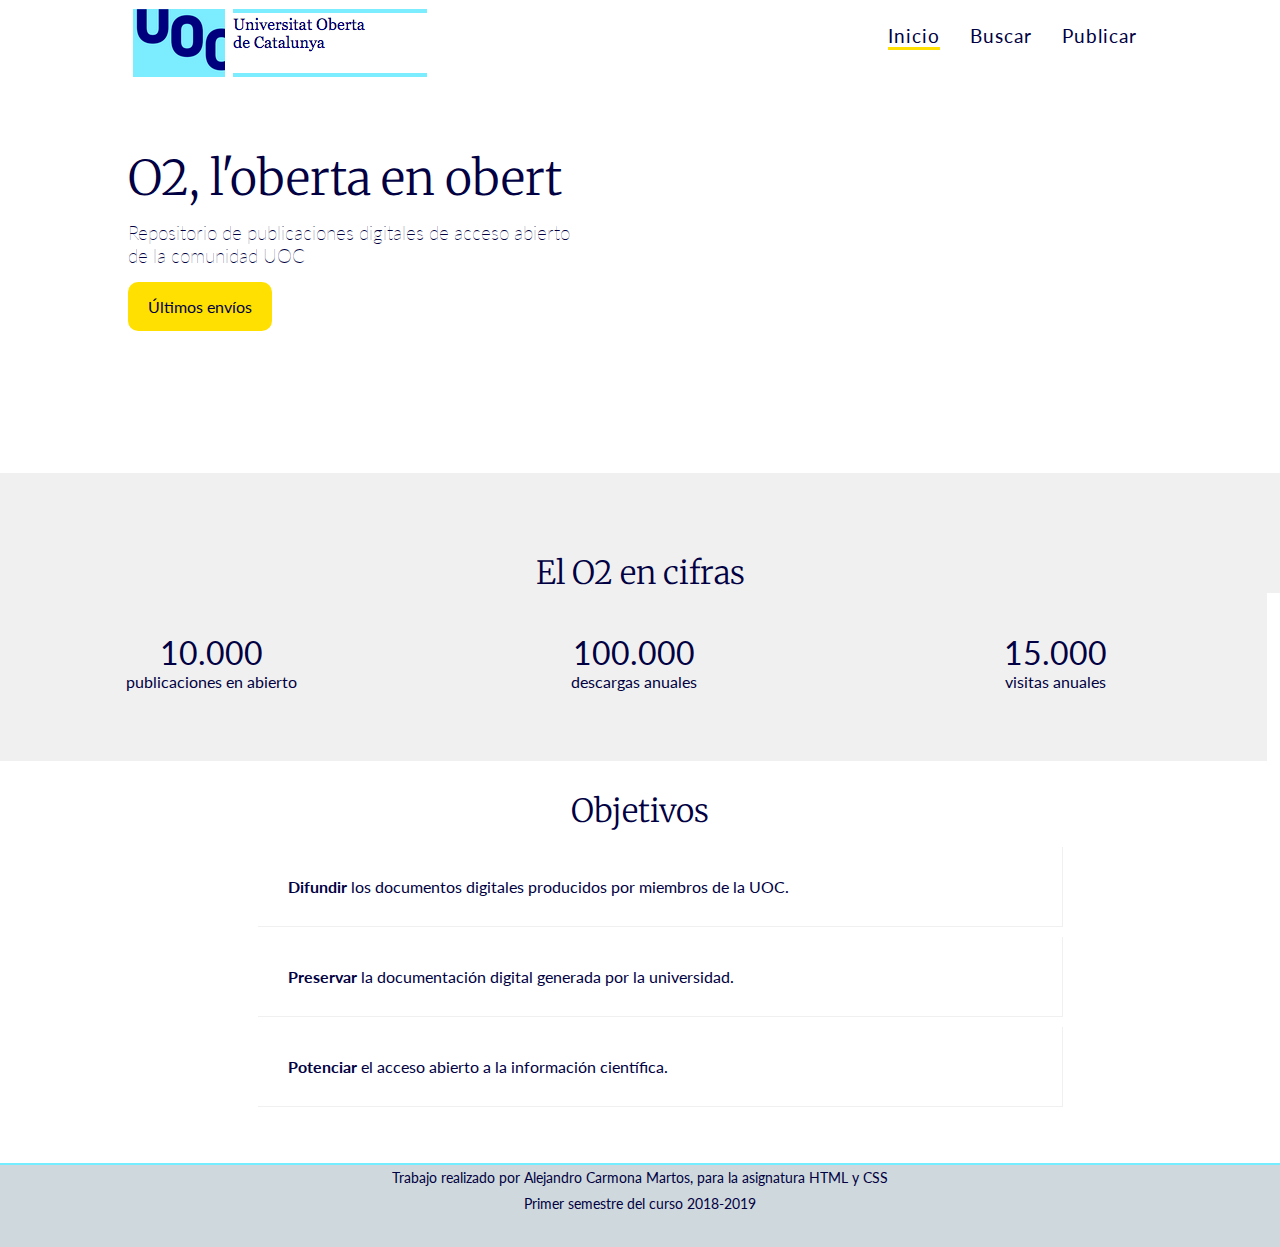
<file: index.html>
<!DOCTYPE html>
<html lang="es">
<head>
	<title>Inicio · PEC2 HTML y CSS</title>
	<meta charset="UTF-8">
	<link rel="stylesheet" href="https://use.fontawesome.com/releases/v5.4.1/css/all.css" integrity="sha384-5sAR7xN1Nv6T6+dT2mhtzEpVJvfS3NScPQTrOxhwjIuvcA67KV2R5Jz6kr4abQsz" crossorigin="anonymous">
	<link rel="stylesheet" type="text/css" href="css/estilos.css">
</head>
<body class="index">
	<header>
		<div>
			<a href="index.html"><img src="img/logo.png" alt="logotipo UOC"></a>
		</div>
		<nav>
			<ul>
				<li><a href="index.html" class="actual">Inicio</a></li>
				<li><a href="http://openaccess.uoc.edu/webapps/o2/?locale=es" target="_blank">Buscar</a></li>
				<li><a href="publicar.html">Publicar</a></li>
			</ul>
		</nav>
	</header>
	<main>
		<div class="clear"></div>
		<section class="inicioDestacado">
			<div>
				<h2>O2, l'oberta en obert </h2>
				<h1>Repositorio de publicaciones digitales de acceso abierto de la comunidad UOC</h1>
				<a href="ultimos-envios.html" class="boton">Últimos envíos</a>
			</div>
			<iframe title="video" width="100%" height="315" src="https://www.youtube.com/embed/o2ZF15PyTZk" frameborder="0" allow="accelerometer; autoplay; encrypted-media; gyroscope; picture-in-picture" allowfullscreen></iframe>
		</section>
		<div class="clear"></div>
		<section class="inicioCifras">
			<h2>El O2 en cifras</h2>
			<div class="inicioCifrasColumnas">
				<div><i class="fas fa-newspaper"></i>10.000 <span>publicaciones en abierto</span></div>
				<div><i class="fas fa-download"></i>100.000 <span>descargas anuales</span></div>
				<div><i class="fas fa-users"></i>15.000 <span>visitas anuales</span></div>
			</div>
		</section>
		<div class="clear"></div>
		<section class="inicioObjetivos">
			<h2>Objetivos</h2>
			<ul>
				<li><span>Difundir</span> los documentos digitales producidos por miembros de la UOC.</li>
				<li><span>Preservar</span> la documentación digital generada por la universidad.</li>
				<li><span>Potenciar</span> el acceso abierto a la información científica.</li>
			</ul>
		</section>
		<div class="clear"></div>
	</main>
	<footer>
			<p>Trabajo realizado por Alejandro Carmona Martos, para la asignatura HTML y CSS</p>
			<p>Primer semestre del curso 2018-2019</p>		
	</footer>

</body>
</html>
</file>
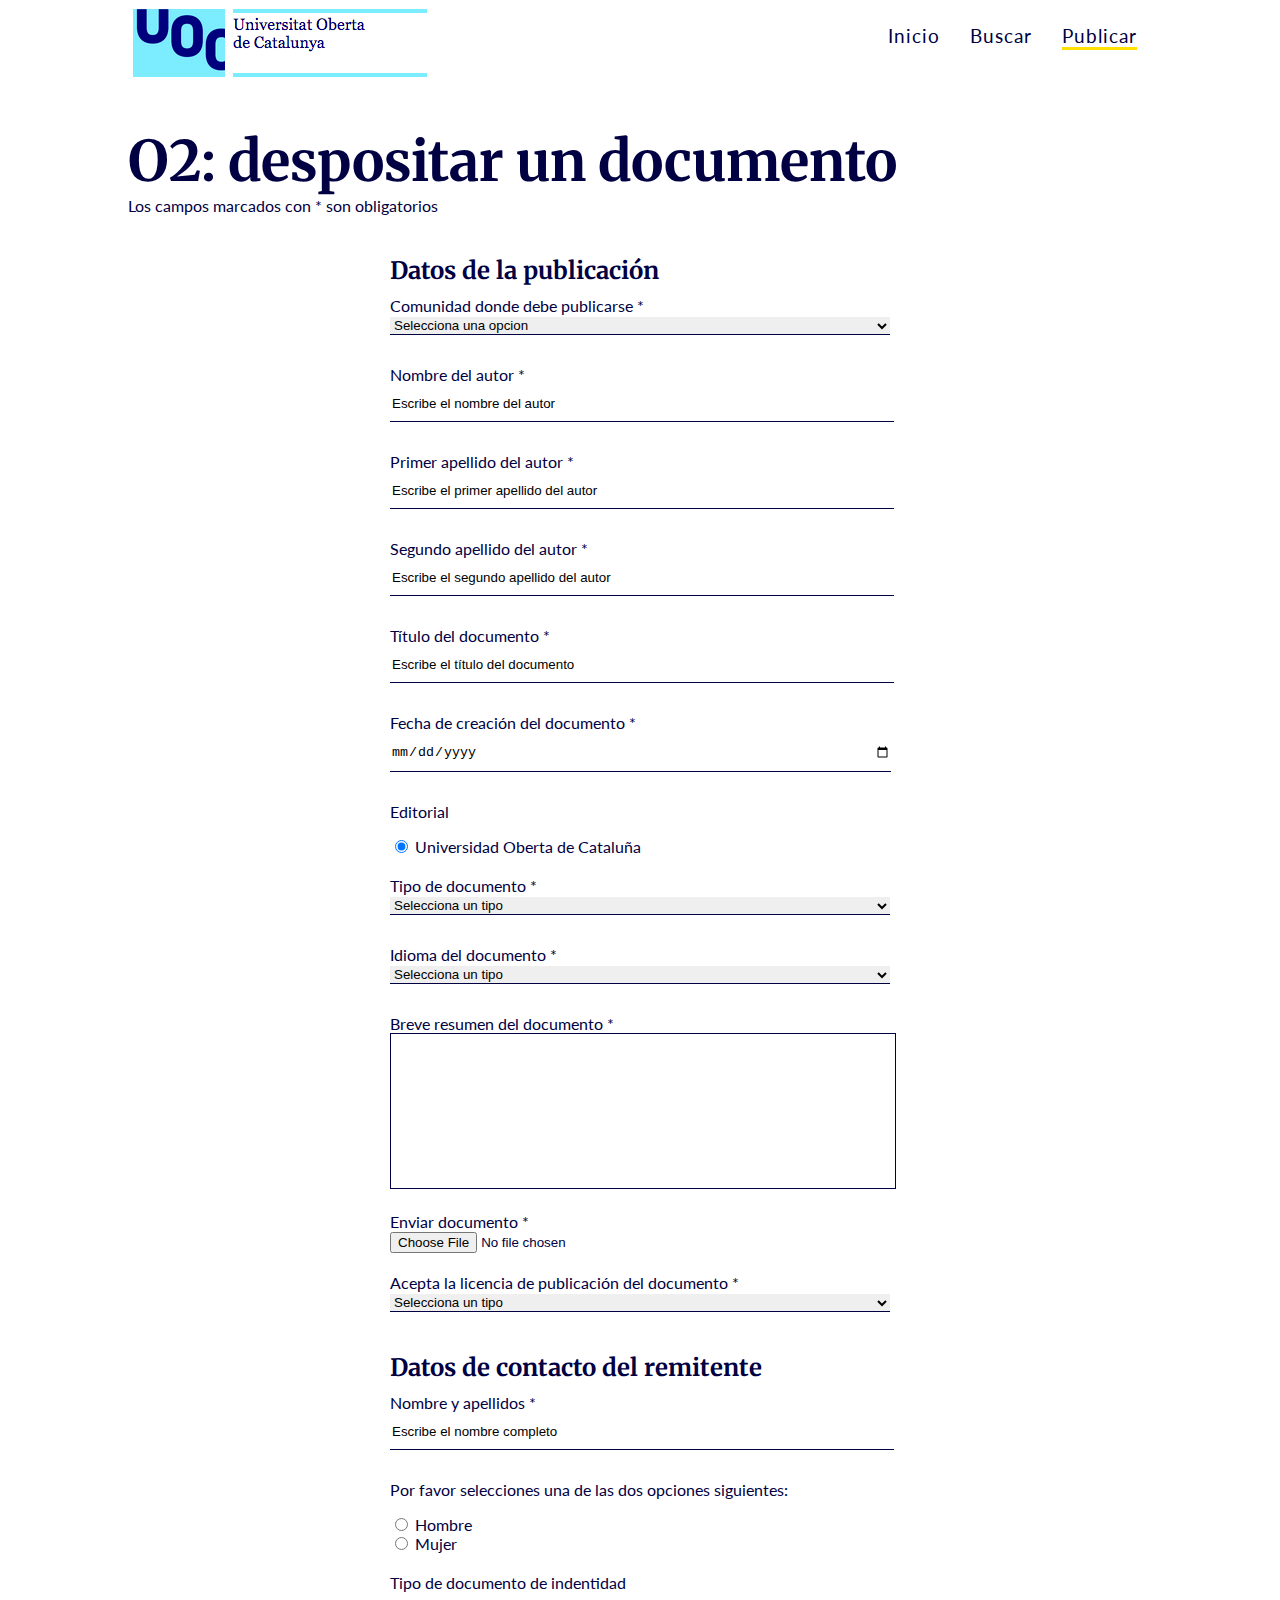
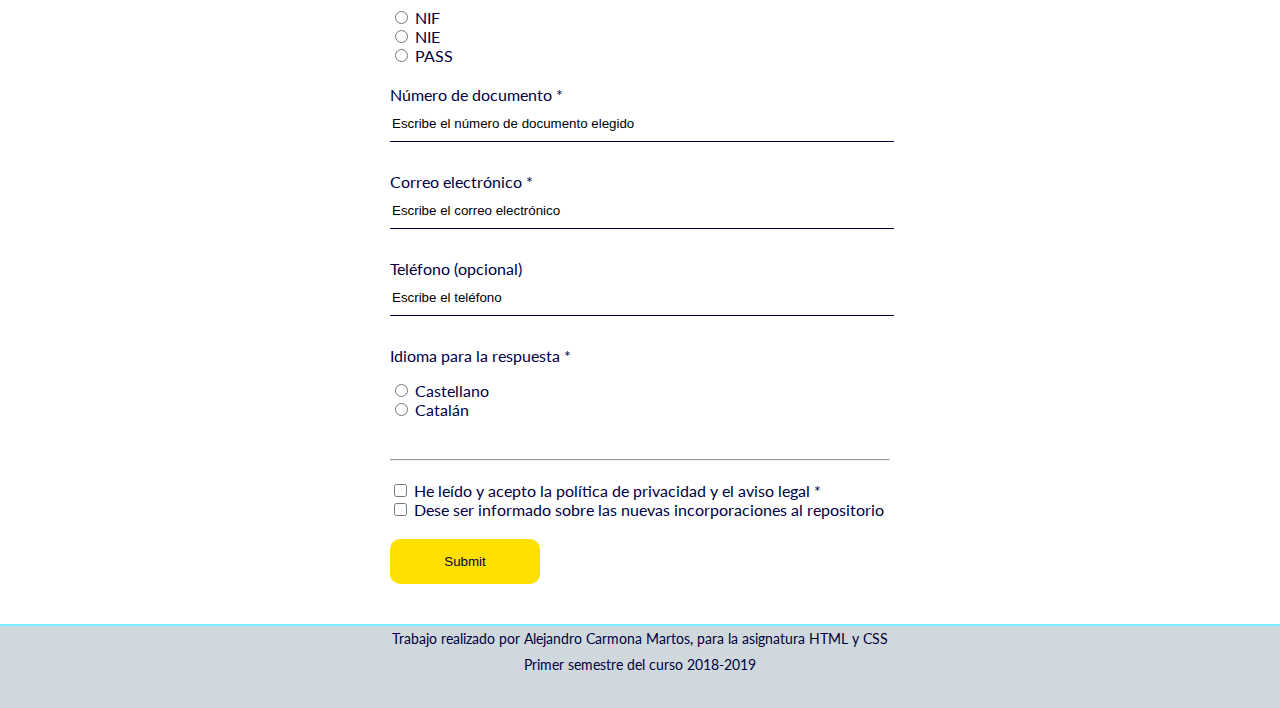
<file: publicar.html>
<!DOCTYPE html>
<html lang="es">
  <head>
    <title>Despositar un documento · PEC2 HTML y CSS</title>
    <meta charset="UTF-8" />
    <link
      rel="stylesheet"
      href="https://use.fontawesome.com/releases/v5.4.1/css/all.css"
      integrity="sha384-5sAR7xN1Nv6T6+dT2mhtzEpVJvfS3NScPQTrOxhwjIuvcA67KV2R5Jz6kr4abQsz"
      crossorigin="anonymous"
    />
    <link rel="stylesheet" type="text/css" href="css/estilos.css" />
  </head>
  <body class="publicar">
    <header>
      <div>
        <a href="index.html"><img src="img/logo.png" alt="logotipo UOC" /></a>
      </div>
      <nav>
        <ul>
          <li><a href="index.html">Inicio</a></li>
          <li>
            <a
              href="http://openaccess.uoc.edu/webapps/o2/?locale=es"
              target="_blank"
              >Buscar</a
            >
          </li>
          <li><a href="publicar.html" class="actual">Publicar</a></li>
        </ul>
      </nav>
    </header>
    <div class="clear"></div>
	<main>
		<section class="publicarFormulario">
		<h1>O2: despositar un documento</h1>
		<p>Los campos marcados con * son obligatorios</p>
		<form>
			<h2>Datos de la publicación</h2>

			<label for="comunidad-donde-publicarse">Comunidad donde debe publicarse *
			<select id="comunidad">
			<option value="">Selecciona una opcion</option>
			<option value="docencia">Docencia</option>
			<option value="institucional">Institucional</option>
			<option value="investigacion">Investigación</option>
			<option value="datos">Datos</option>
			</select>
			</label>

			<label for="nombre-del-autor">Nombre del autor *</label>
			<input
			type="text"
			name="nombre-del-autor"
			id="nombre-del-autor"
			placeholder="Escribe el nombre del autor"
			required
			pattern="[A-Za-z]+"
			minlength="2"
			maxlength="64"
			/>

			<label for="primer-apellido-autor">Primer apellido del autor *</label>
			<input
			type="text"
			name="primer-apellido-autor"
			id="primer-apellido-autor"
			placeholder="Escribe el primer apellido del autor"
			required
			pattern="[A-Za-z]+"
			minlength="2"
			maxlength="64"
			/>

			<label for="segundo-apellido-autor">Segundo apellido del autor *</label>
			<input
			type="text"
			name="segundo-apellido-autor"
			id="segundo-apellido-autor"
			placeholder="Escribe el segundo apellido del autor"
			required
			pattern="[A-Za-z]+"
			minlength="2"
			maxlength="64"
			/>

			<label for="titulo-documento">Título del documento *</label>
			<input
			type="text"
			name="titulo-documento"
			id="titulo-documento"
			placeholder="Escribe el título del documento"
			pattern="[A-Za-z]+"
			minlength="2"
			maxlength="64"
			/>

			<label for="fecha-creacion-documento"
			>Fecha de creación del documento *</label
			>
			<input
			type="date"
			name="fecha-creacion-documento"
			id="fecha-creacion-documento"
			required
			/>

			<div class="radio">
			<p>Editorial</p>
			<input
				type="radio"
				name="editorial"
				id="editorial"
				value="uoc"
				checked
			/>
			<label for="editorial">Universidad Oberta de Cataluña</label>
			</div>

			<label for="tipo-documento">Tipo de documento *</label>
			<select id="tipo-documento">
			<option value="">Selecciona un tipo</option>
			<option value="articulo">Artículo</option>
			<option value="tfg">Trabajo fin de carrera</option>
			<option value="tfm">Trabajo fin de máster</option>
			<option value="tesis-doctoral">Tesis doctoral</option>
			<option value="libro">Libro</option>
			<option value="capitulo-o-parte-de-libro">
				Capítulo o parte de libro
			</option>
			<option value="revision">Revisión</option>
			<option value="Conferencia">Conferencia</option>
			<option value="clase">Clase</option>
			<option value="informe-investigacion">Informe investigación</option>
			<option value="informe-interno">Informe interno</option>
			<option value="hoja-informativa">Hoja informativa</option>
			<option value="documental">Documental</option>
			</select>

			<label for="idioma-documento">Idioma del documento *</label>
			<select id="idioma-documento">
			<option value="">Selecciona un tipo</option>
			<option value="castellano">Castellano</option>
			<option value="catalan">Catalán</option>
			<option value="ingles">Inglés</option>
			<option value="aleman">Alemán</option>
			<option value="france">Frances</option>
			<option value="italiano">Italiano</option>
			<option value="japones">Japonés</option>
			<option value="chino">Chino</option>
			<option value="otro">otro</option>
			</select>

			<label for="resumen">Breve resumen del documento *</label>
			<textarea name="resumen" id="resumen" cols="25" rows="3"></textarea>

			<label for="enviar-documento">Enviar documento *</label>
			<input type="file" name="enviar-documento" id="enviar-documento" />

			<label for="licencia"
			>Acepta la licencia de publicación del documento *</label
			>
			<select id="licencia">
			<option value="">Selecciona un tipo</option>
			<option value="Reconocimiento-NoComercial-SinObraDerivada">
				Reconocimiento NoComercial-SinObraDerivada 3.0
			</option>
			<option value="reconocimiento-nocomercial-compartirigual">
				Reconocimiento -NoComercial-CompartirIgual 3.0
			</option>
			<option value="reconocimiento-sinobraderivada">
				Reconocimiento -SinObraDerivada 3.0
			</option>
			<option value="reconocimiento-compartirigual">
				Reconocimiento -CompartirIgual 3.0
			</option>
			<option value="reconocimiento">Reconocimiento 3.0</option>
			</select>

			<h2>Datos de contacto del remitente</h2>
			<label for="nombre-completo">Nombre y apellidos *</label>
			<input
			type="text"
			name="nombre-completo"
			id="nombre-completo"
			placeholder="Escribe el nombre completo"
			/>

			<div class="radio">
			<p>Por favor selecciones una de las dos opciones siguientes:</p>
			<div>
				<input type="radio" name="genero" id="hombre" value="hombre" />
				<label for="hombre">Hombre</label>
			</div>
			<div>
				<input type="radio" name="genero" id="mujer" value="mujer" />
				<label for="mujer">Mujer</label>
			</div>
			</div>
			<div class="radio">
			<p>Tipo de documento de indentidad</p>
			<div>
				<input type="radio" name="documento" id="nif" value="nif" />
				<label for="nif">NIF</label>
			</div>
			<div>
				<input type="radio" name="documento" id="nie" value="nie" />
				<label for="nie">NIE</label>
			</div>
			<div>
				<input type="radio" name="documento" id="pass" value="pass" />
				<label for="pass">PASS</label>
			</div>
			</div>

			<label for="numero-documento">Número de documento *</label>
			<input
			type="text"
			name="numero-documento"
			id="numero-documento"
			placeholder="Escribe el número de documento elegido"
			required
			pattern="[A-Za-z]+"
			minlength="2"
			maxlength="128"
			/>

			<label for="email">Correo electrónico *</label>
			<input
			type="email"
			name="email"
			id="email"
			placeholder="Escribe el correo electrónico"
			required
			/>

			<label for="telefono">Teléfono (opcional)</label>
			<input
			type="tel"
			name="telefono"
			id="telefono"
			placeholder="Escribe el teléfono"
			pattern="[0-9]+"
			minlength="9"
			maxlength="10"
			/>

			<div class="radio">
			<p>Idioma para la respuesta *</p>
			<div>
				<input
				type="radio"
				name="idioma-respuesta"
				id="castellano"
				value="castellano"
				/>
				<label for="castellano">Castellano</label>
			</div>
			<div>
				<input
				type="radio"
				name="idioma-respuesta"
				id="catalan"
				value="calatan"
				/>
				<label for="catalan">Catalán</label>
			</div>
			</div>
			<hr />

			<div>
			<input
				type="checkbox"
				name="politica-de-privacidad"
				id="politica-de-privacidad"
				required
			/>
			<label for="politica-de-privacidad"
				>He leído y acepto la política de privacidad y el aviso legal
				*</label
			>
			</div>

			<div>
			<input type="checkbox" name="ser-informado" id="ser-informado" />
			<label for="ser-informado"
				>Dese ser informado sobre las nuevas incorporaciones al
				repositorio</label
			>
			</div>

			<input type="submit" name="enviar" class="boton" />
		</form>
		</section>
	</main>
    <div class="clear"></div>
    <footer>
      <p>
        Trabajo realizado por Alejandro Carmona Martos, para la asignatura HTML
        y CSS
      </p>
      <p>Primer semestre del curso 2018-2019</p>
    </footer>
  </body>
</html>
</file>
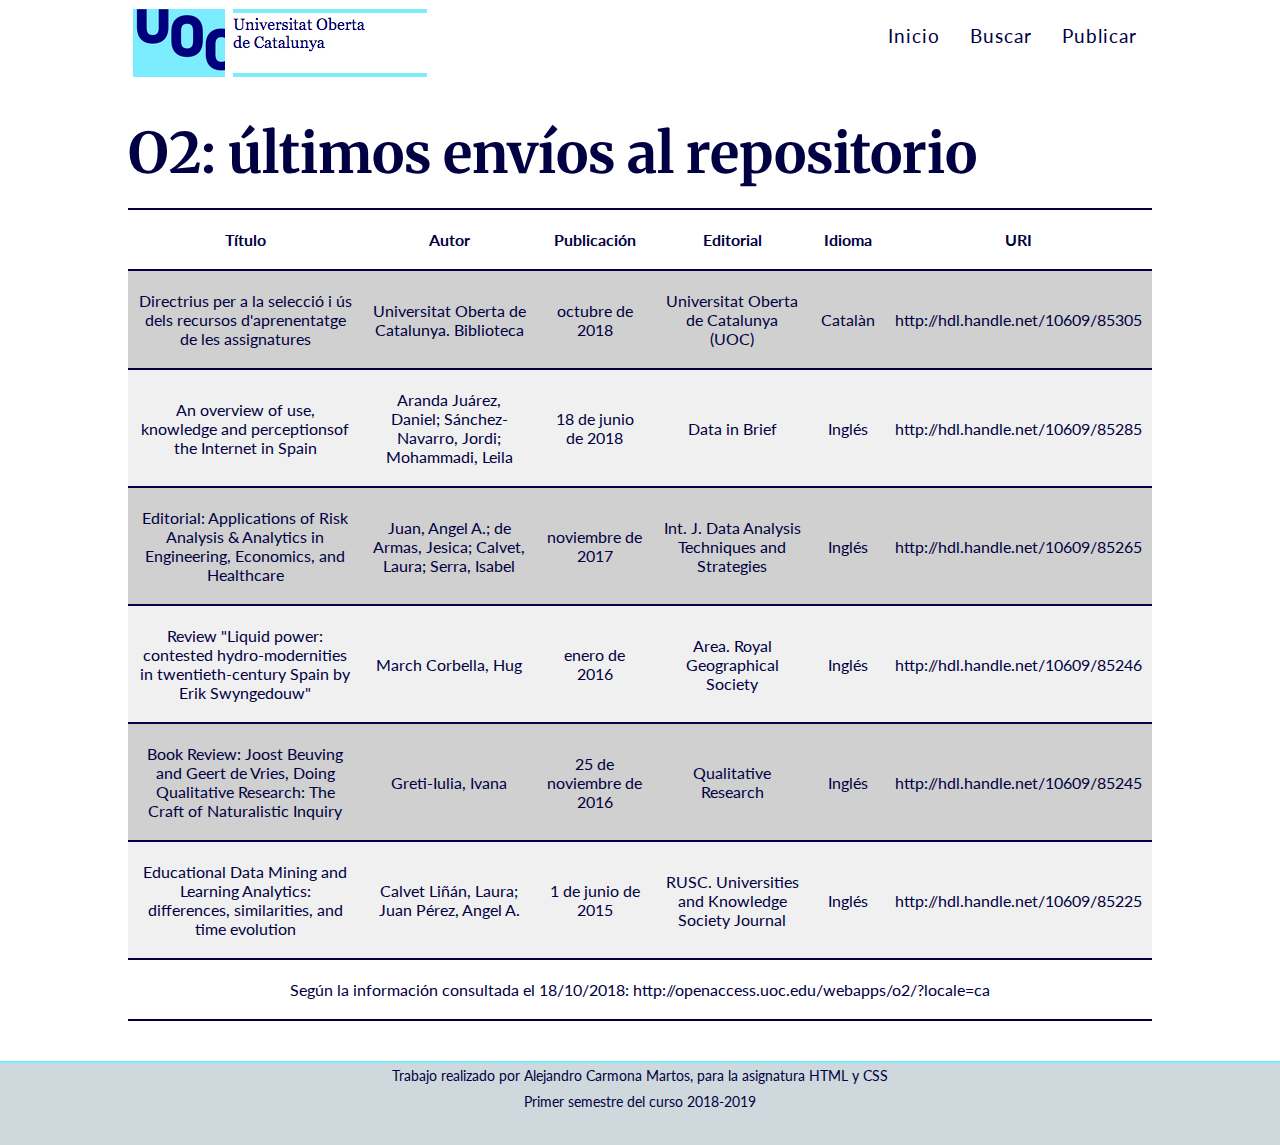
<file: ultimos-envios.html>
<!DOCTYPE html>
<html lang="es">
<head>
	<title>Últimos envíos · PEC2 HTML y CSS</title>
	<meta charset="UTF-8">
	<link rel="stylesheet" href="https://use.fontawesome.com/releases/v5.4.1/css/all.css" integrity="sha384-5sAR7xN1Nv6T6+dT2mhtzEpVJvfS3NScPQTrOxhwjIuvcA67KV2R5Jz6kr4abQsz" crossorigin="anonymous">
	<link rel="stylesheet" type="text/css" href="css/estilos.css">
</head>
<body class="ultimos-envios">
	<header>
		<div>
			<a href="index.html"><img src="img/logo.png" alt="logotipo UOC"></a>
		</div>
		<nav>
			<ul>
				<li><a href="index.html" >Inicio</a></li>
				<li><a href="http://openaccess.uoc.edu/webapps/o2/?locale=es" target="_blank">Buscar</a></li>
				<li><a href="publicar.html">Publicar</a></li>
			</ul>
		</nav>
	</header>
	<div class="clear"></div>
	<main>
		<section class="tabla-envios">
			<h1>O2: últimos envíos al repositorio</h1>
			<table>
				<thead>
					<tr>
						<th><i class="fas fa-book-reader"></i>Título</th>
						<th><i class="fas fa-user-edit"></i>Autor</th>
						<th><i class="fas fa-calendar-alt"></i>Publicación</th>
						<th><i class="fas fa-briefcase"></i>Editorial</th>
						<th><i class="fas fa-language"></i>Idioma</th>
						<th><i class="fas fa-globe"></i>URI</th>
					</tr>
				</thead>
				<tbody>
					<tr>
						<td>Directrius per a la selecció i ús dels recursos d'aprenentatge de les assignatures</td>
						<td>Universitat Oberta de Catalunya. Biblioteca</td>
						<td>octubre de 2018</td>
						<td>Universitat Oberta de Catalunya (UOC)</td>
						<td>Catalàn</td>
						<td><a href="http://hdl.handle.net/10609/85305" target="_blank">http://hdl.handle.net/10609/85305</a></td>
					</tr>
					<tr>
						<td>An overview of use, knowledge and perceptionsof the Internet in Spain</td>
						<td>Aranda Juárez, Daniel; Sánchez-Navarro, Jordi; Mohammadi, Leila</td>
						<td>18 de junio de 2018</td>
						<td>Data in Brief</td>
						<td>Inglés</td>
						<td><a href="http://hdl.handle.net/10609/85285" target="_blank">http://hdl.handle.net/10609/85285</a></td>
					</tr>
					<tr>
						<td>Editorial: Applications of Risk Analysis & Analytics in Engineering, Economics, and Healthcare</td>
						<td>Juan, Angel A.; de Armas, Jesica; Calvet, Laura; Serra, Isabel</td>
						<td>noviembre de 2017</td>
						<td>Int. J. Data Analysis Techniques and Strategies</td>
						<td>Inglés</td>
						<td><a href="http://hdl.handle.net/10609/85265" target="_blank">http://hdl.handle.net/10609/85265</a></td>
					</tr>
					<tr>
						<td>Review "Liquid power: contested hydro-modernities in twentieth-century Spain by Erik Swyngedouw"</td>
						<td>March Corbella, Hug</td>
						<td>enero de 2016</td>
						<td>Area. Royal Geographical Society</td>
						<td>Inglés</td>
						<td><a href="http://hdl.handle.net/10609/85246" target="_blank">http://hdl.handle.net/10609/85246</a></td>
					</tr>
					<tr>
						<td>Book Review: Joost Beuving and Geert de Vries, Doing Qualitative Research: The Craft of Naturalistic Inquiry</td>
						<td>Greti-Iulia, Ivana</td>
						<td>25 de noviembre de 2016</td>
						<td>Qualitative Research</td>
						<td>Inglés</td>
						<td><a href="http://hdl.handle.net/10609/85245" target="_blank">http://hdl.handle.net/10609/85245</a></td>
					</tr>
					<tr>
						<td>Educational Data Mining and Learning Analytics: differences, similarities, and time evolution</td>
						<td>Calvet Liñán, Laura; Juan Pérez, Angel A.</td>
						<td>1 de junio de 2015</td>
						<td>RUSC. Universities and Knowledge Society Journal</td>
						<td>Inglés</td>
						<td><a href="http://hdl.handle.net/10609/85225" target="_blank">http://hdl.handle.net/10609/85225</a></td>
					</tr>
				</tbody>
				<tfoot>
					<tr>
						<td colspan="6">Según la información consultada el 18/10/2018: <a href="http://openaccess.uoc.edu/webapps/o2/?locale=ca" target="_blank">http://openaccess.uoc.edu/webapps/o2/?locale=ca</a></td>
					</tr>
				</tfoot>
			</table>


		</section>
	</main>
	<div class="clear"></div>
	<footer>
			<p>Trabajo realizado por Alejandro Carmona Martos, para la asignatura HTML y CSS</p>
			<p>Primer semestre del curso 2018-2019</p>
	</footer>

</body>
</html>
</file>
<file: css/estilos.css>
/*------------------------------------------------

Máster de Desarrollo de aplicaciones y sitios web
HTML y CSS
Alejandro Carmona Martos
PEC2

------------------------------------------------*/

/* Importamos las fuentes para nuestra web*/
@import url('https://fonts.googleapis.com/css?family=Lato:400,700|Merriweather:700');

/*
Paleta de colores:
 #000042 AZUL OSCURO;
 #73EDFF AZUL CLARO;
 #FFE000 AMARILLO;
 #D0D0D0 GRIS OSCURO;
 #F0F0F0 GRIS CLARO;
*/

/* Eliminar el padding y margin que el navegador introduce por defecto, y aplicar la funete de letra principal*/
body{
	margin: 0;
	padding: 0;
    font-family: 'Lato', sans-serif;
    color:#000042;
}

/* Clase para forzar que los float tenga una altura suficiente */
.clear{
	clear: both;
}

/* Fuente para los títulos de la web  */
h1,h2,h3{
    font-family: 'Merriweather', serif;
}
/* Tamaño de los títulos principales*/
h1{font-size: 3.5rem;}


/* Quitamos la decoración por defecto de los enlaces para que no estén subrayados, 
y le decimos que el borde y padding se incluya en la caja y no modique el ancho para después hacer 
hover en los enlaces y que no deforme los tamaños*/
a{
	text-decoration: none;
	box-sizing: border-box;
	color:#000042;
}

/* enlaces e input type submit para que tengan forma de botón: 
fondo, espacio interno, borde redondeado, transición al hacer hover en el ratón*/
a.boton, input.boton{
	padding: 15px 20px;
	background: #FFE000;
	border-radius: 10px;
	-webkit-transition: background 2s; /* Safari */
    transition: background 0.5s;
}

/* Efecto hover al pasar el ratón por encima, cambiamos el fondo. */
a.boton:hover,input.boton:hover{
	background: #73EDFF;
}
a:hover{color:black}


/******************** 
      Cabecera 
*********************/
/* Cabecera. Fijamos un ancho para que se ajuste a nuestro grid elegido y  alineamos al centro*/
header{
	width: 80%;
	margin: 0 auto;
}
/* Logo como elemento flotante a la izquierda*/
header div{float: left;}

/************************
   Menú de navegación 
 ************************/

/* Menú de navegacón como elemento flotante a la derecha*/
header nav{float: right;}


/* Hacemos que los elemento tengan una disposición flexible y así poder ajustarlos al centro con las nuevas propiedades flexibles de CSS3*/
nav ul{
	display: flex;
	justify-content: center;
	list-style: none;
}

nav ul li{
	padding: 8px 15px;
	margin: 0px;
}

/* Damos forma a los elementos de navegación:
Espaciado entre las letras.
Color de la fuente, el espacio del enlace y su caja contenedora 
y no haya margenes entre enlaces.
*/

nav ul li a{
	letter-spacing: 1px;
	font-size: 1.2rem;
}

/*Aplicamos un borde inferior al hacer hover al enlace 
y a la clase actual que nos marca en la página que nos encontramos*/

nav ul li a:hover, .actual{border-bottom: solid 3px #FFE000;}

/*******************
    Inicio
********************/

/* Cambiamos el estilo de los subtitulos en toda la página de inicio*/

/* Destacado **********************************************/

.index h2{
	margin: 0;
	font-size: 2rem;
	font-weight: lighter;
	text-align: center;
	padding-top: 30px;
}

/* Destacado fijamos un ancho para que se ajuste a nuestro grid elegido y  alineamos al centro*/
.inicioDestacado{
	width: 80%;
	margin: 0 auto;
	margin-top: 30px;
}
/* Texto con parrafo y botón lo hacemos flotante a la izquierda*/
.inicioDestacado div{float: left;}

/* Video de Youtube flotante a la derecha*/
.inicioDestacado iframe{float: left;}

/* damos un ancho del 50% para dividir en dos columnas, y añadimos el color de la fuente.*/
.inicioDestacado div, .inicioDestacado iframe{
	width: 50%; 
	color:#000042 
}

/* Cambiamos el estilo del h1 para que se asimile a un párrafo, 
pero he elegido este en concreto por su valor semantico a la hora de las búsquedas
a través de motores de busquedas. */
.inicioDestacado h1{
	font-size: 1.2rem;
	font-family: 'Lato' , sans-serif;
	font-weight: lighter;
	padding-right: 60px;
	margin-bottom: 30px;
}

/* Cambiamos el Subitutlo indicado, ya que el tamaño 
es mayor al de los subtitulos creados para todo el inicio*/
.inicioDestacado h2{
	font-size: 3rem;
	margin: 0;
	padding-right: 60px;
	text-align: left;
}


/* Cifras **************************************************/

/* Definimos características principales a esta sección. 
Texto alineado al centro, color de la fuente, fondo gris y 
los espacios internos y márgenes de la caja.*/
.inicioCifras{
	text-align: center;
	color:#000042;
	background: #F0F0F0;
	padding-top: 50px;
	margin-top: 40px;
}

/*Creamos las tres columnas alineadas a la izquierda definiendo el fondo, 
el espacio interno y el tamaño de fuente*/
.inicioCifrasColumnas div{
	width: 33%;
	float: left;
	background: #F0F0F0;
	padding-top: 30px;
	padding-bottom: 70px;
	font-size: 2rem;
}

/* Definimos las propiedades de los iconos fuente. Damos mayor tamaño 
y le damos una disposición en bloque para que ocupen toda su fila y el contenido 
siguiente se posicione en la fila inferior*/
.inicioCifrasColumnas div i{
	font-size: 4.5rem;
	display: block;
	margin-bottom: 10px;
}
/*Hacemos que el texto se posiciones debajo con un tamañano normal de parrafo. 
Las cifras tiene el tamaño del .inicioCifrasColumnas div*/
.inicioCifrasColumnas div span{
	display: block;
	font-size: 1rem;
}

/* Objetivos **********************************************/

/* Definimos característica principal a esta sección el color de la fuente.*/

.inicioObjetivos{
	color:#000042;
}


/* Formateamos la lista para que tenga la apariencia de la propuesta recibida
Eliminamos estilos de lista predefinicos.
Damos un espacio interior.
Un ancho máximo.
Bordes derecho e inferior.
Separamos los li con un margen superior.*/
.inicioObjetivos ul li{
	list-style: none;
	margin: 0 auto;
	max-width: 60%;
	padding: 30px;
	border: 0;
	border-bottom: 1px solid #F0F0F0;
	border-right: 1px solid #F0F0F0;
	margin-top: 10px;
}

/* Hacemos negrita la palabra destacad de esta sección*/
.inicioObjetivos span{
	font-weight: bold;
}


/*******************
    Publicar
********************/
/* Publicar.Fijamos un ancho para que se ajuste a nuestro grid elegido y  alineamos al centro*/
.publicarFormulario{
	width: 80%;
	margin: 0 auto;
	margin-top: 30px;
}
/* corregimos el margen del título principal*/
.publicar h1{
	margin-bottom: 0px;
}
/* corregimos el margen de los parrafos */
.publicar p{
	margin-top:0px;
}
/* Corregimos el margen de los subtitulos*/
.publicar h2{
	margin: 40px 0px 10px 0px;
}

/* Damos un máximo de ancho y centramos el formulario*/
form{
	max-width: 500px;
	margin: 0 auto;
}

label{
	color: #000042;
}

/* Editamos los input y select de nuestro formulario:
Disposición en bloque, ancho 100%, quitamos el borde predeterminado
y le añadimos el borde inferior*/
.publicar form input[type="text"],
.publicar form input[type="date"],
.publicar form input[type="email"],
.publicar form input[type="tel"],
.publicar form select{
	display: block;
	margin:2px 0px 30px 0px;
	width: 100%;
	border: 0;
	border-bottom: solid 1px #000042;
}
/* Damos espacio interno a los input que se visualizan con una caja.*/
.publicar form input[type="text"],
.publicar form input[type="date"],
.publicar form input[type="email"],
.publicar form input[type="tel"]{	
	padding-top: 10px;
	padding-bottom:10px;
}

/* Añadimos color a los placeholder en todos los navegadores*/
::-webkit-input-placeholder { /* Chrome/Opera/Safari */
  color:black;
}
::-moz-placeholder { /* Firefox 19+ */
  color:black;
}
:-ms-input-placeholder { /* IE 10+ */
  color:black;
}
:-moz-placeholder { /* Firefox 18- */
  color:black;
}
::placeholder{
  color:black;
}

/* Los radio los agrupamos en un div con disposicion en linea y con un ancho 100%*/
.radio{
	display: inline-block;
	margin-bottom:20px;
	width: 100%;
}

/* Formateamos con el ancho 100%, borde a toda la caja, hacemos que nos se modifique por el usuario
y le damos un alto predeterminado.*/
textarea{
	width: 100%;
	margin-bottom: 20px;
	border:solid 1px #000042;
	height: 150px;
	resize: none;
}
/* Ancho completo y el margen para separar este input*/
input[type="file"]{
	margin-bottom: 20px;
	width: 100%;
}
/* Cambiamos color y damos margenes superior e inferor.*/
hr{color: #F0F0F0;margin: 20px 0px;}

/* Añadimos la forma de botón al submit. 
Utilizamos las propiedads anteriores y 
quitamos estilos que viene predeterminados con el input*/
.publicar form input.boton{
	border:0;
	color:#000042;
	width: 150px;
	cursor: pointer;
	margin-top: 20px;
}

/*******************
    Últimos envíos
********************/
/* Margen superior a la sección*/

.tabla-envios{
	margin-top: 30px;
}

/* Centramos la caja del h1, para que esté alineado con el borde de la tabla*/
.ultimos-envios h1{
	width: 80%;
	margin: 0 auto;
	margin-bottom: 20px;
}

/* Añadimos el ancho de la tabla, combinamos los bordes de las celdas y alineamos texto al centro*/
table{
	width: 80%;
	margin: 0 auto;
	text-align: center;
	border-collapse: collapse;
}

/* Para que el icono se posicione en una sola linea*/
th i.fas{
	display: block;
}

/* Espacio interno a las celdas*/
td,th{
	padding: 20px 10px;
}

/*Bordes a las filas*/
tr{
	border: none;
	border-top: #000042 solid 2px;
	border-bottom: #000042 solid 2px;
}

/*Coloreado par e impar a las filas del cuerpo de la tabla*/
tbody tr:nth-child(even) { background: #F0F0F0 }
tbody tr:nth-child(odd) { background: #D0D0D0}
/*******************
     Pie de página
********************/

/* Definimos fondo, separación con respecto a la sección principal y el espacio interno inferior*/
footer{
	background:#cfd8dc;
	margin-top: 40px;
	padding-bottom: 30px;
	border-top: solid 2px #73EDFF;
	color: #000042;
	text-align: center;
}

/*Damos color, tamaño de la fuente y espacio y márgenes al párrafo del pié de página. */
footer p{
	padding: 5px 0px;
	margin:0;
	font-size: 0.85rem;
}
</file>
